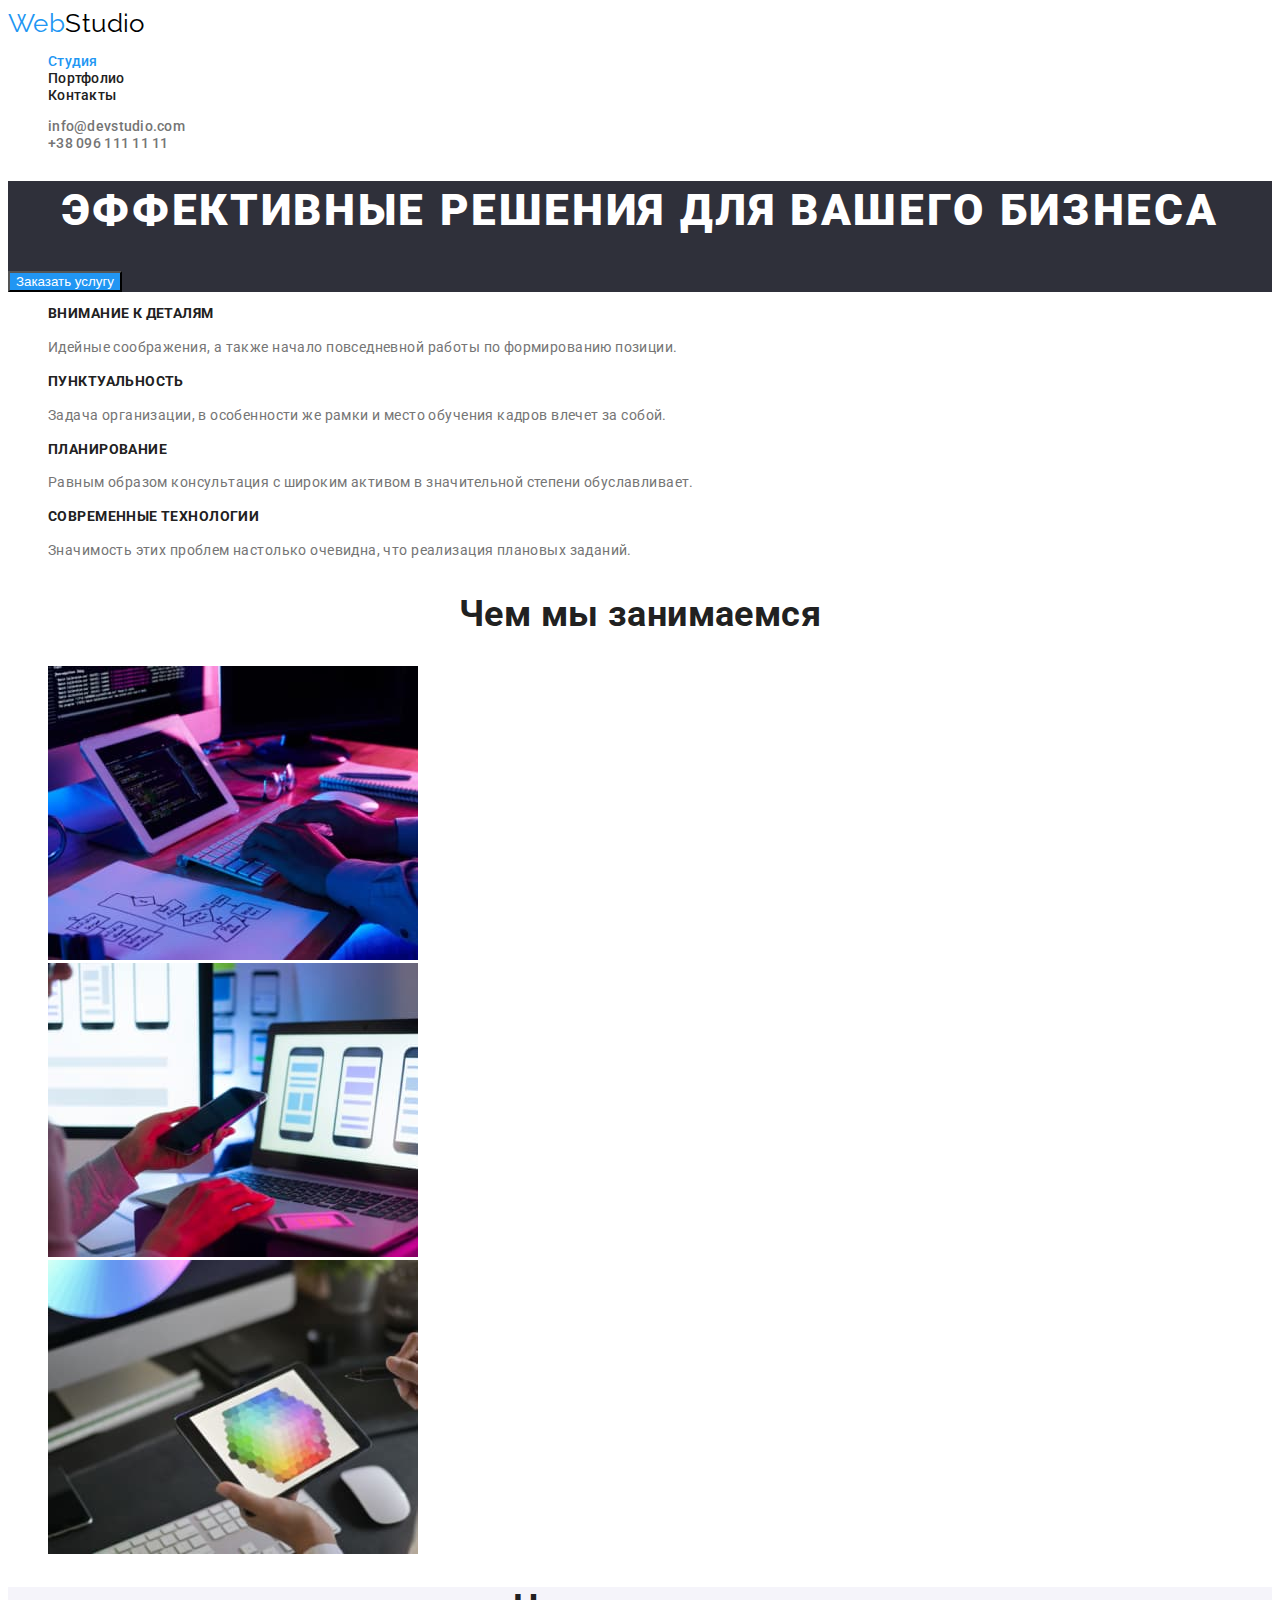
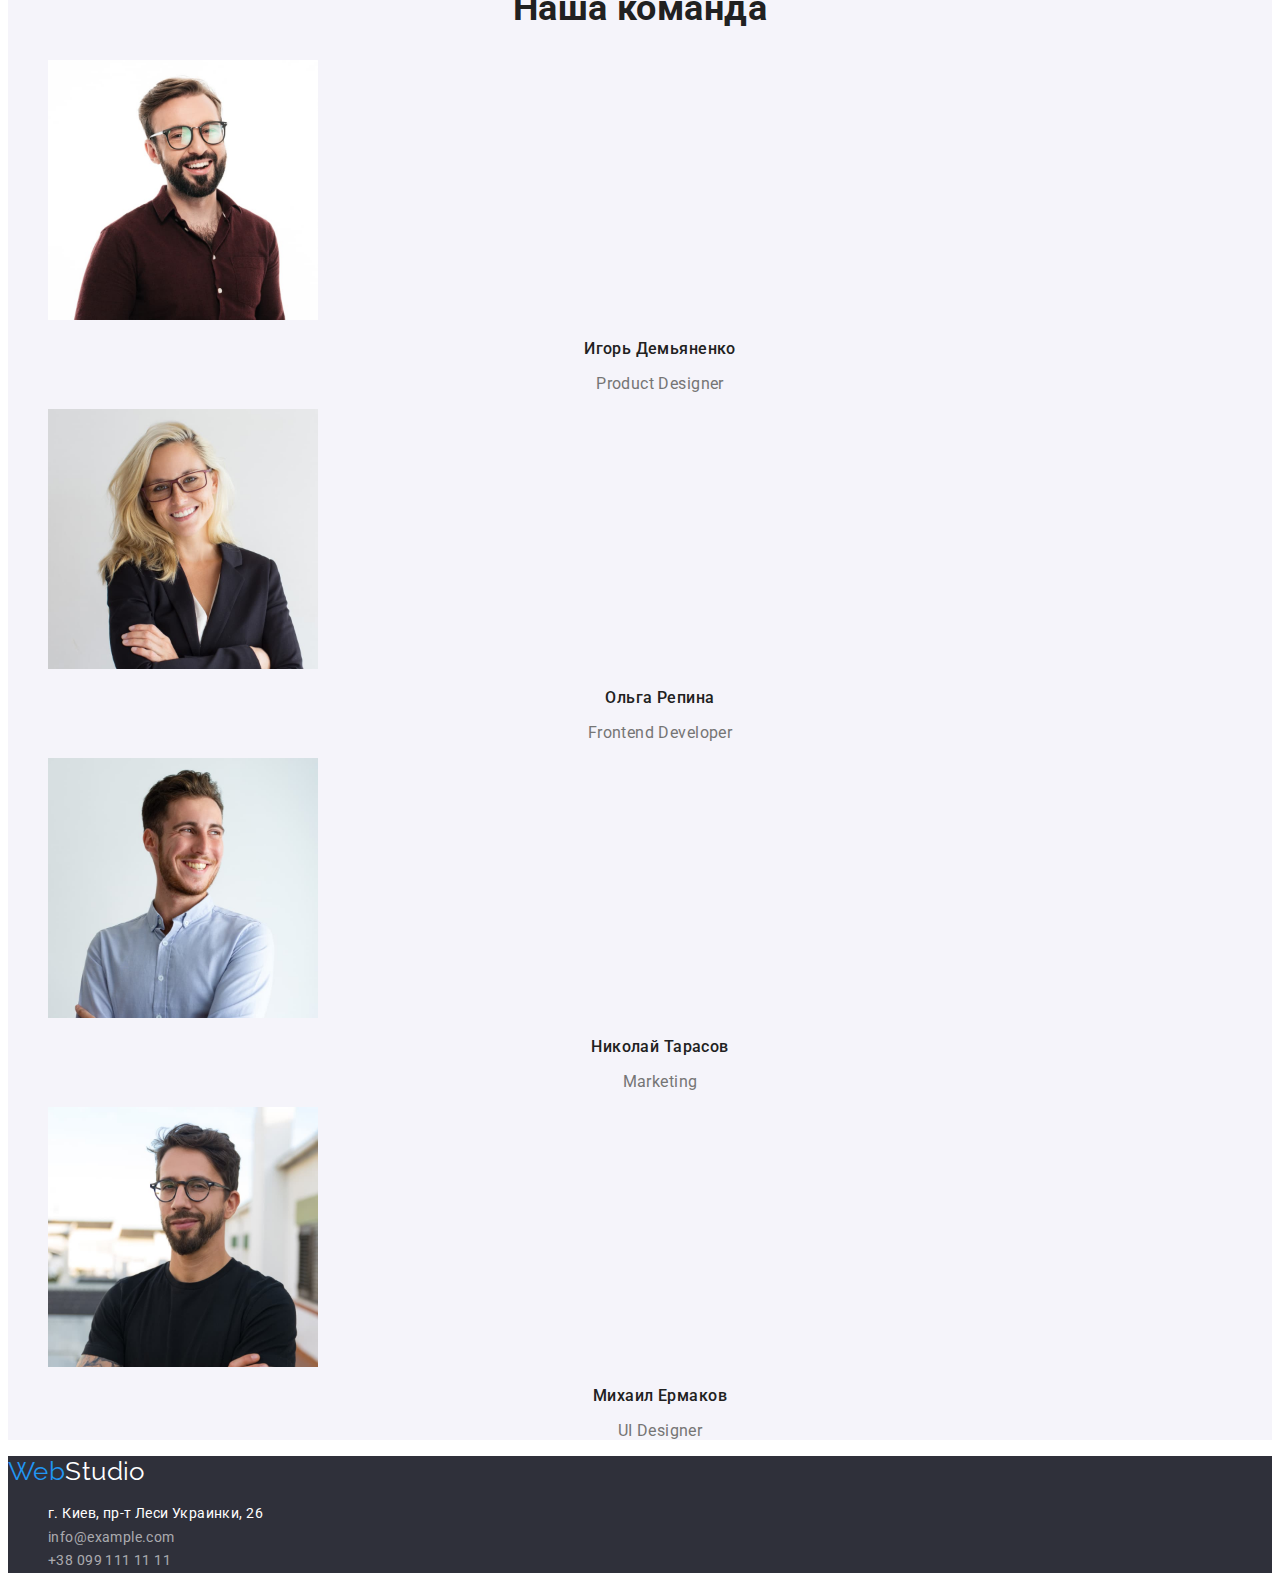
<file: index.html>
<!DOCTYPE html>
<html lang="ru">

<head>
    <meta charset="UTF-8">
    <meta http-equiv="X-UA-Compatible" content="IE=edge">
    <meta name="viewport" content="width=device-width, initial-scale=1.0">
    <title>Студия</title>
    <link
        href="https://fonts.googleapis.com/css2?family=Raleway:wght@700&family=Roboto:wght@400;500;700;900&display=swap"
        rel="stylesheet" />
    <link rel="stylesheet" href="./css/styles.css" />
</head>

<body>
    <header>
        <nav>
            <a href="./index.html" class="logo"><span class="accent">Web</span>Studio</a>
            <ul class="site-nav list">
                <li><a href="./index.html" class="link current">Студия</a></li>
                <li><a href="./portfolio.html" class="link">Портфолио</a></li>
                <li><a href="" class="link">Контакты</a></li>
            </ul>
        </nav>
        <ul class="contacts list">
            <li><a href="mailto:info@devstudio.com" class="link">info@devstudio.com</a></li>
            <li><a href="tel:+380961111111" class="link">+38 096 111 11 11</a></li>
        </ul>
    </header>
    <main>
        <section class="hero">
            <h1 class="hero-title">Эффективные решения для вашего бизнеса</h1>
            <button type="button" class="button primary">Заказать услугу</button>
        </section>
        <section class="section">
            <h2 class="hidden">Особенности</h2>
            <ul class="features-list list">
                <li>
                    <h3 class="title">Внимание к деталям</h3>
                    <p class="text">Идейные соображения, а также начало повседневной работы по формированию позиции.</p>
                </li>
                <li>
                    <h3 class="title">Пунктуальность</h3>
                    <p class="text">Задача организации, в особенности же рамки и место обучения кадров влечет за собой.
                    </p>

                </li>
                <li>
                    <h3 class="title">Планирование</h3>
                    <p class="text">Равным образом консультация с широким активом в значительной степени обуславливает.
                    </p>
                </li>
                <li>
                    <h3 class="title">Современные технологии</h3>
                    <p class="text">Значимость этих проблем настолько очевидна, что реализация плановых заданий.</p>
                </li>
            </ul>
        </section>
        <section class="section">
            <h2 class="section-title">Чем мы занимаемся</h2>
            <ul class="work-list list">
                <li><img src="./images/box1.jpg" alt="Программирование" width="370" height="294"></li>
                <li><img src="./images/box2.jpg" alt="Адаптация к мобильным версиям" width="370" height="294"></li>
                <li><img src="./images/box3.jpg" alt="Дизайн" width="370" height="294"></li>
            </ul>
        </section>
        <section class="section-team list">
            <h2 class="section-title">Наша команда</h2>
            <ul class="team-list list">
                <li>
                    <img src="./images/product_designer.jpg" alt="Product Designer" width="270" height="260">
                    <h3 class="title">Игорь Демьяненко</h3>
                    <p class="text">Product Designer</p>
                </li>
                <li>
                    <img src="./images/frontend_developer.jpg" alt="Frontend Developer" width="270" height="260">
                    <h3 class="title">Ольга Репина</h3>
                    <p class="text">Frontend Developer</p>
                </li>
                <li>
                    <img src="./images/marketing.jpg" alt="Marketing" width="270" height="260">
                    <h3 class="title">Николай Тарасов</h3>
                    <p class="text">Marketing</p>
                </li>
                <li>
                    <img src="./images/ui_designer.jpg" alt="UI Designer" width="270" height="260">
                    <h3 class="title">Михаил Ермаков</h3>
                    <p class="text">UI Designer</p>
                </li>
            </ul>
        </section>
    </main>
    <footer>
        <a href="./index.html" class="logo"><span class="accent">Web</span>Studio</a>
        <address>
            <ul class="foot-list list">
                <li><a href="" class="address">г. Киев, пр-т Леси Украинки, 26</a></li>
                <li><a href="mailto:info@example.com" class="link">info@example.com</a></li>
                <li><a href="tel:+380991111111" class="link">+38 099 111 11 11</a></li>
            </ul>
        </address>
    </footer>
</body>

</html>
</file>
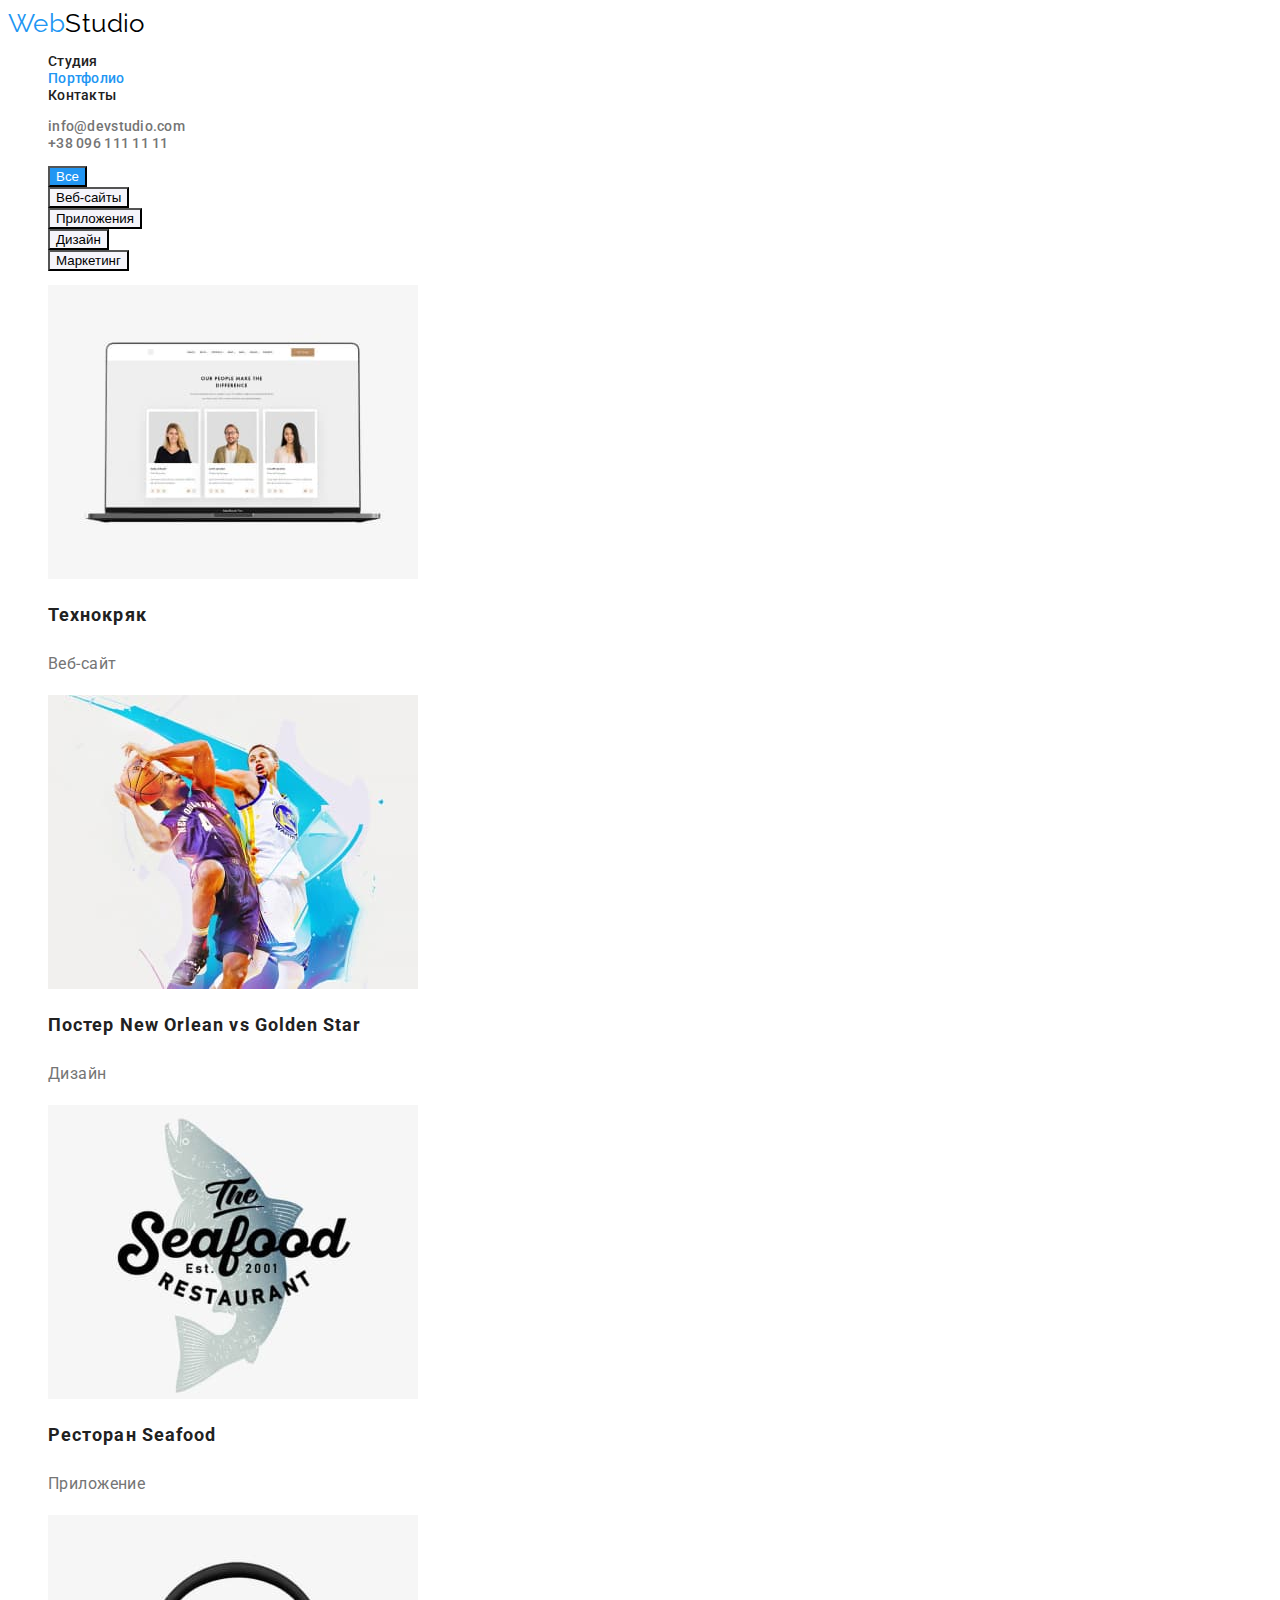
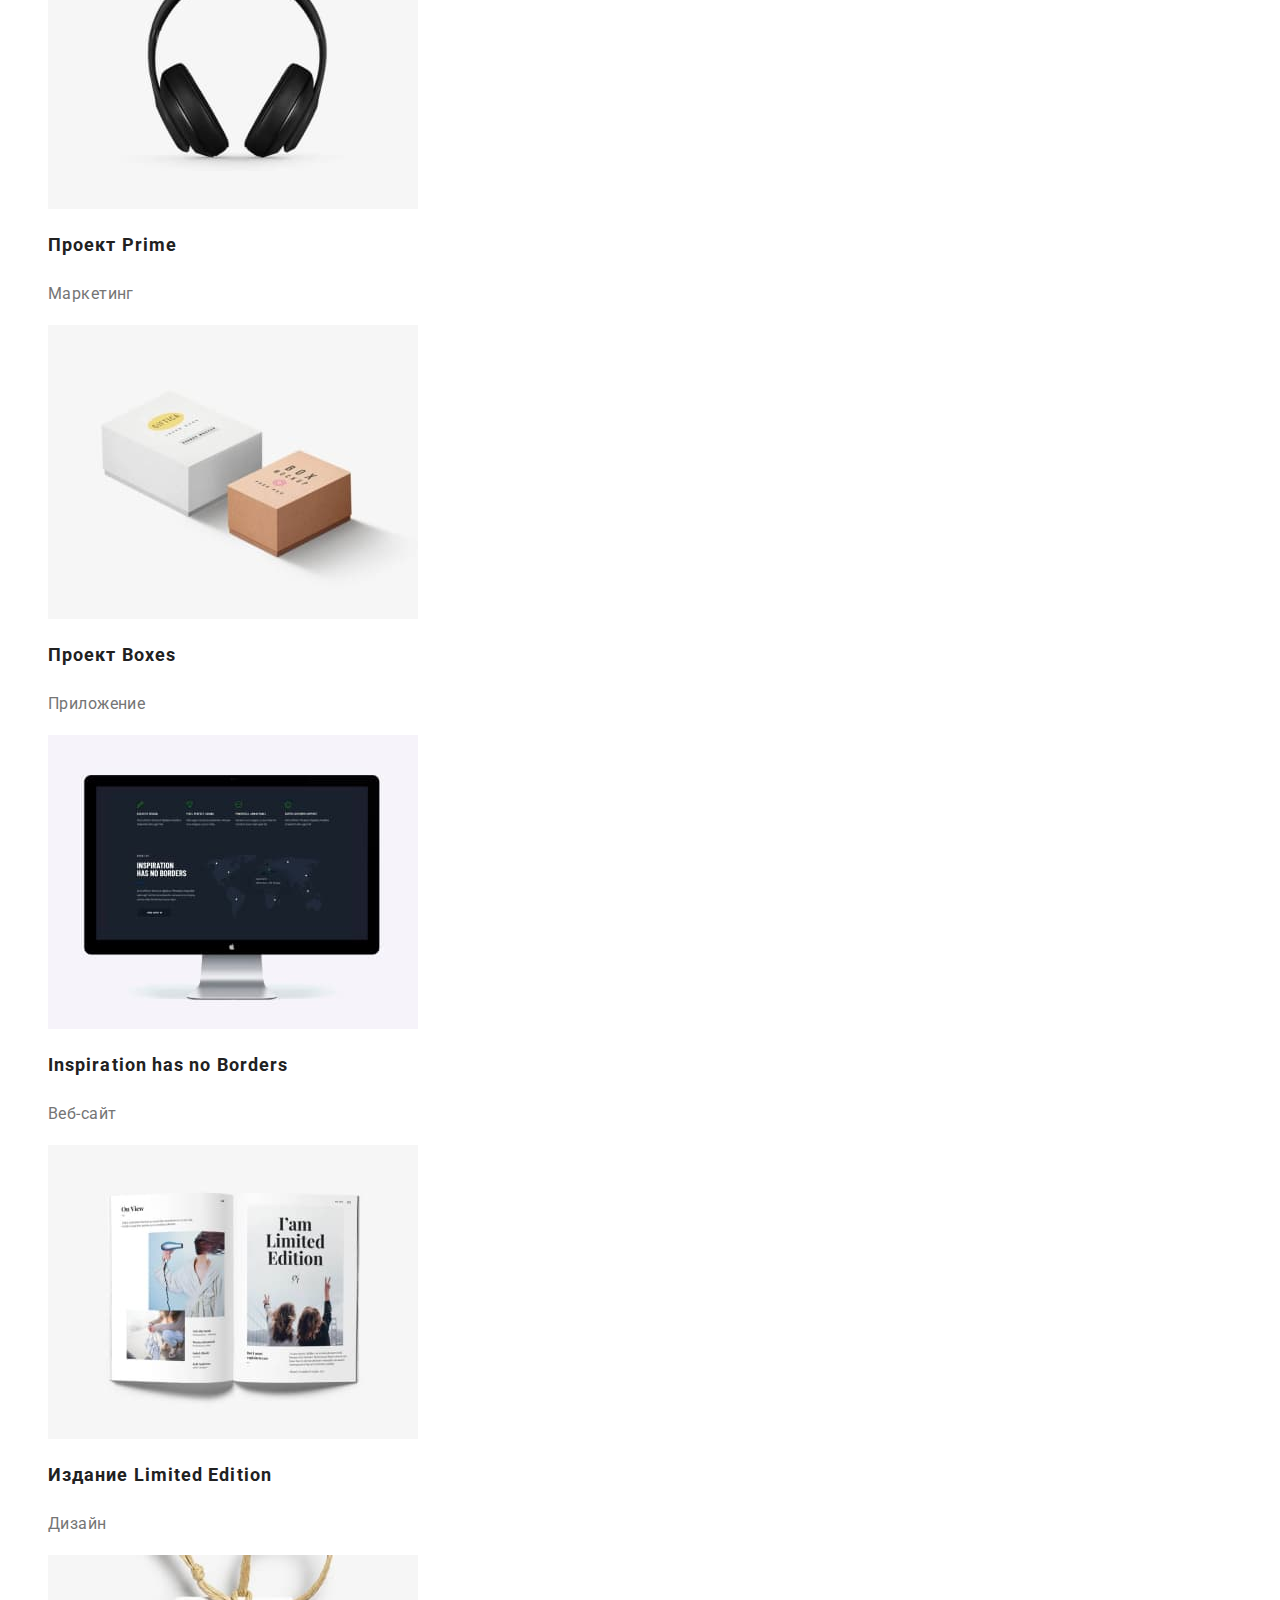
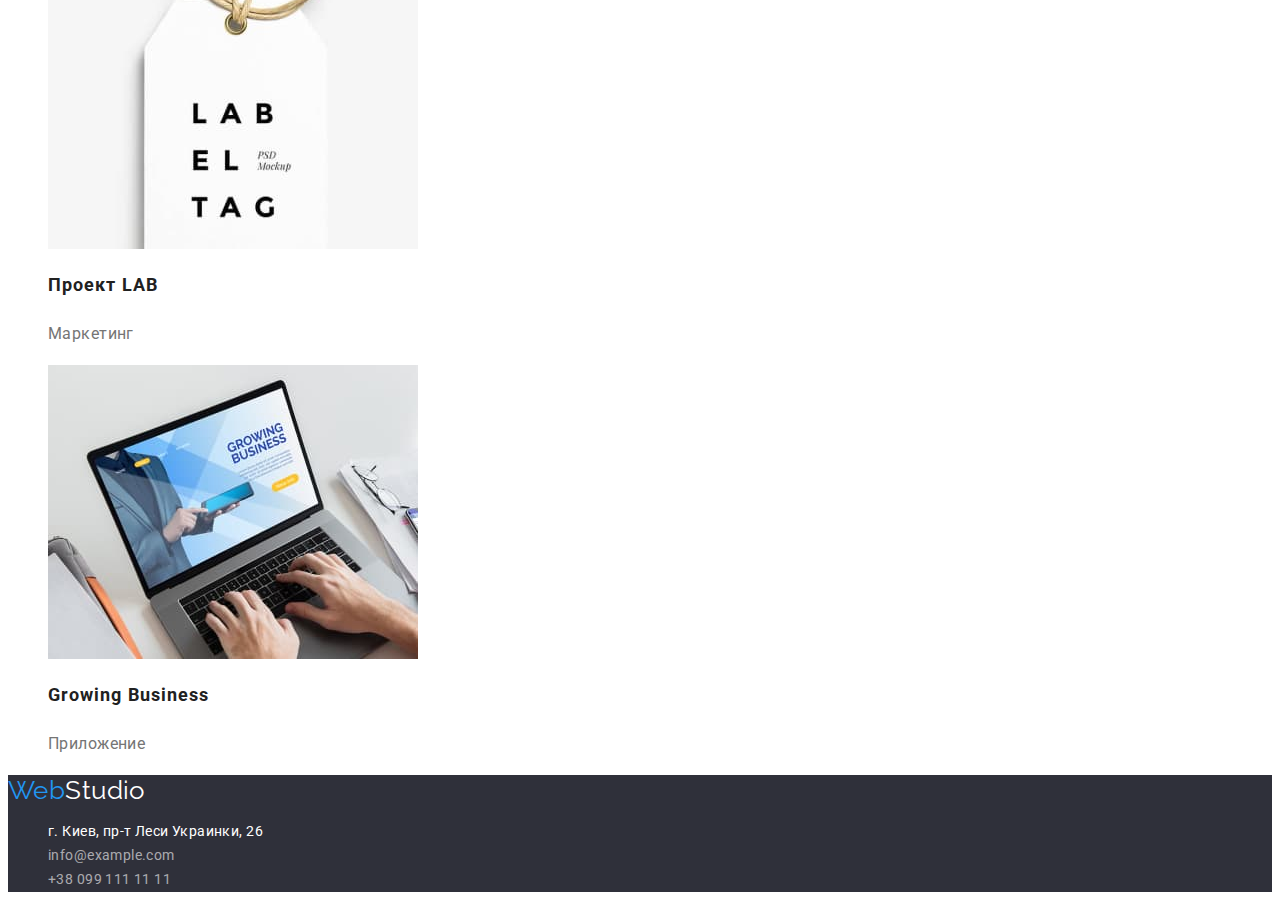
<file: portfolio.html>
<!DOCTYPE html>
<html lang="ru">

<head>
    <meta charset="UTF-8">
    <meta http-equiv="X-UA-Compatible" content="IE=edge">
    <meta name="viewport" content="width=device-width, initial-scale=1.0">
    <title>Портфолио</title>
    <link
        href="https://fonts.googleapis.com/css2?family=Raleway:wght@700&family=Roboto:wght@400;500;700;900&display=swap"
        rel="stylesheet" />
    <link rel="stylesheet" href="./css/styles.css" />
</head>

<body>
    <header>
        <nav>
            <a href="./index.html" class="logo"><span class="accent">Web</span>Studio</a>
            <ul class="site-nav list">
                <li><a href="./index.html" class="link">Студия</a></li>
                <li><a href="./portfolio.html" class="link current">Портфолио</a></li>
                <li><a href="" class="link">Контакты</a></li>
            </ul>
        </nav>
        <ul class="contacts list">
            <li><a href="mailto:info@devstudio.com" class="link">info@devstudio.com</a></li>
            <li><a href="tel:+380961111111" class="link">+38 096 111 11 11</a></li>
        </ul>
    </header>
    <main>
        <section>
            <h1 class="hidden">Портфолио</h1>
            <ul class="list">
                <li><button type="button" class="button current">Все</button></li>
                <li><button type="button" class="button">Веб-сайты</button></li>
                <li><button type="button" class="button">Приложения</button></li>
                <li><button type="button" class="button">Дизайн</button></li>
                <li><button type="button" class="button">Маркетинг</button></li>
            </ul>
            <ul class="portfolio-list list">
                <li>
                    <img src="./images/technokryak.jpg" alt="Ноутбук" width="370" height="294">
                    <h2 class="title">Технокряк</h2>
                    <p class="text">Веб-сайт</p>
                </li>
                <li>
                    <img src="./images/new_orlean_vs_golden_star.jpg" alt="Два баскетболиста" width="370" height="294">
                    <h2 class="title">Постер New Orlean vs Golden Star</h2>
                    <p class="text">Дизайн</p>
                </li>
                <li>
                    <img src="./images/seafood.jpg" alt="Логотип ресторана" width="370" height="294">
                    <h2 class="title">Ресторан Seafood</h2>
                    <p class="text">Приложение</p>
                </li>
                <li>
                    <img src="./images/prime.jpg" alt="Наушники" width="370" height="294">
                    <h2 class="title">Проект Prime</h2>
                    <p class="text">Маркетинг</p>
                </li>
                <li>
                    <img src="./images/boxes.jpg" alt="Коробки" width="370" height="294">
                    <h2 class="title">Проект Boxes</h2>
                    <p class="text">Приложение</p>
                </li>
                <li>
                    <img src="./images/inspiration_has_no_borders.jpg" alt="Монитор" width="370" height="294">
                    <h2 class="title">Inspiration has no Borders</h2>
                    <p class="text">Веб-сайт</p>
                </li>
                <li>
                    <img src="./images/limited_edition.jpg" alt="Журнал" width="370" height="294">
                    <h2 class="title">Издание Limited Edition</h2>
                    <p class="text">Дизайн</p>
                </li>
                <li>
                    <img src="./images/lab.jpg" alt="Ярлык" width="370" height="294">
                    <h2 class="title">Проект LAB</h2>
                    <p class="text">Маркетинг</p>
                </li>
                <li>
                    <img src="./images/growing_business.jpg" alt="Работа за ноутбуком" width="370" height="294">
                    <h2 class="title">Growing Business</h2>
                    <p class="text">Приложение</p>
                </li>
            </ul>
        </section>
    </main>
    <footer>
        <a href="./index.html" class="logo"><span class="accent">Web</span>Studio</a>
        <address>
            <ul class="foot-list list">
                <li><a href="" class="address">г. Киев, пр-т Леси Украинки, 26</a></li>
                <li><a href="mailto:info@example.com" class="link">info@example.com</a></li>
                <li><a href="tel:+380991111111" class="link">+38 099 111 11 11</a></li>
            </ul>
        </address>
    </footer>
</body>

</html>
</file>
<file: css/styles.css>
/* цвет основного текста #212121 */
/* вторичный цвет текста #757575 */
/* белый #FFFFFF */
/* футер (номер, почта) rgba(255, 255, 255, 0.6); */
/* акцент #2196F3 */
/* вторичный цвет фона #F5F4FA */
/* фон героя+футера #2F303A */

:root {
  --primary-text-color: #212121;
  --second-text-color: #757575;
  --accent-color: #2196f3;
  --basic-white: #fff;
  --second-background-color: #f5f4fa;
  --hero-footer-background-color: #2f303a;
  --logo-color: #000000;
  --foot-text-color: rgba(255, 255, 255, 0.6);
}
body {
  background-color: var(--basic-white);
  color: var(--primary-text-color);
  font-family: Roboto, sans-serif;
  font-size: 14px;
  letter-spacing: 0.03em;
}
.list {
  list-style: none;
}
.logo {
  color: var(--logo-color);
  font-family: Raleway, sans-serif;
  font-size: 26px;
  line-height: 1.2;
  text-decoration: none;
}
.logo .accent {
  color: var(--accent-color);
}
/* site-nav */
.site-nav .link {
  color: var(--primary-text-color);
  font-weight: 500;
  line-height: 1.14;
  letter-spacing: 0.02em;
  text-decoration: none;
}
.site-nav .link:hover,
.site-nav .link:focus {
  color: var(--accent-color);
}
.site-nav .link.current {
  color: var(--accent-color);
}
.contacts .link {
  color: var(--second-text-color);
  font-weight: 500;
  line-height: 1.14;
  letter-spacing: 0.02em;
  text-decoration: none;
}
.contacts .link:hover,
.contacts .link:focus {
  color: var(--accent-color);
}
.contacts .link.current {
  color: var(--accent-color);
}
/* Hero */
.hero {
  background-color: var(--hero-footer-background-color);
}
.hero-title {
  color: var(--basic-white);
  font-weight: 900;
  font-size: 44px;
  line-height: 1.36;
  text-align: center;
  letter-spacing: 0.06em;
  text-transform: uppercase;
}
/* Features */
.features-list .title {
  font-size: 14px;
  line-height: 1.14;
  text-transform: uppercase;
}
.features-list .text {
  color: var(--second-text-color);
  line-height: 1.71;
}
.hidden {
  position: absolute;
  width: 1px;
  height: 1px;
  margin: -1px;
  border: 0;
  padding: 0;
  white-space: nowrap;
  clip-path: inset(100%);
  clip: rect(0 0 0 0);
  overflow: hidden;
}
/* Section */
.section-title {
  font-size: 36px;
  line-height: 1.2;
  text-align: center;
}
/* Team */
.section-team {
  background-color: var(--second-background-color);
}
.team-list .title {
  font-weight: 500;
  font-size: 16px;
  line-height: 1.19;
  text-align: center;
}
.team-list .text {
  color: var(--second-text-color);
  font-size: 16px;
  line-height: 1.19;
  text-align: center;
}
/* Portfolio */
.button.current {
  color: var(--basic-white);
  background-color: var(--accent-color);
}
.portfolio-list .title {
  font-size: 18px;
  line-height: 2;
  letter-spacing: 0.06em;
}
.portfolio-list .text {
  color: var(--second-text-color);
  font-size: 16px;
  line-height: 1.88;
}
/* Footer */
footer {
  background-color: var(--hero-footer-background-color);
}
footer .logo {
  color: var(--basic-white);
}
.foot-list .address {
  color: var(--basic-white);
  font-style: normal;
  line-height: 1.71;
  text-decoration: none;
}
.foot-list .link {
  color: var(--foot-text-color);
  font-style: normal;
  line-height: 1.71;
  text-decoration: none;
}
.foot-list .link:hover,
.foot-list .link:focus {
  color: var(--accent-color);
}
/* Button */
.button {
  background-color: var(--second-background-color);
  cursor: pointer;
}
.button:hover,
.button:focus {
  color: var(--basic-white);
  background-color: var(--accent-color);
}
.button.primary {
  color: var(--basic-white);
  background-color: var(--accent-color);
}
</file>
